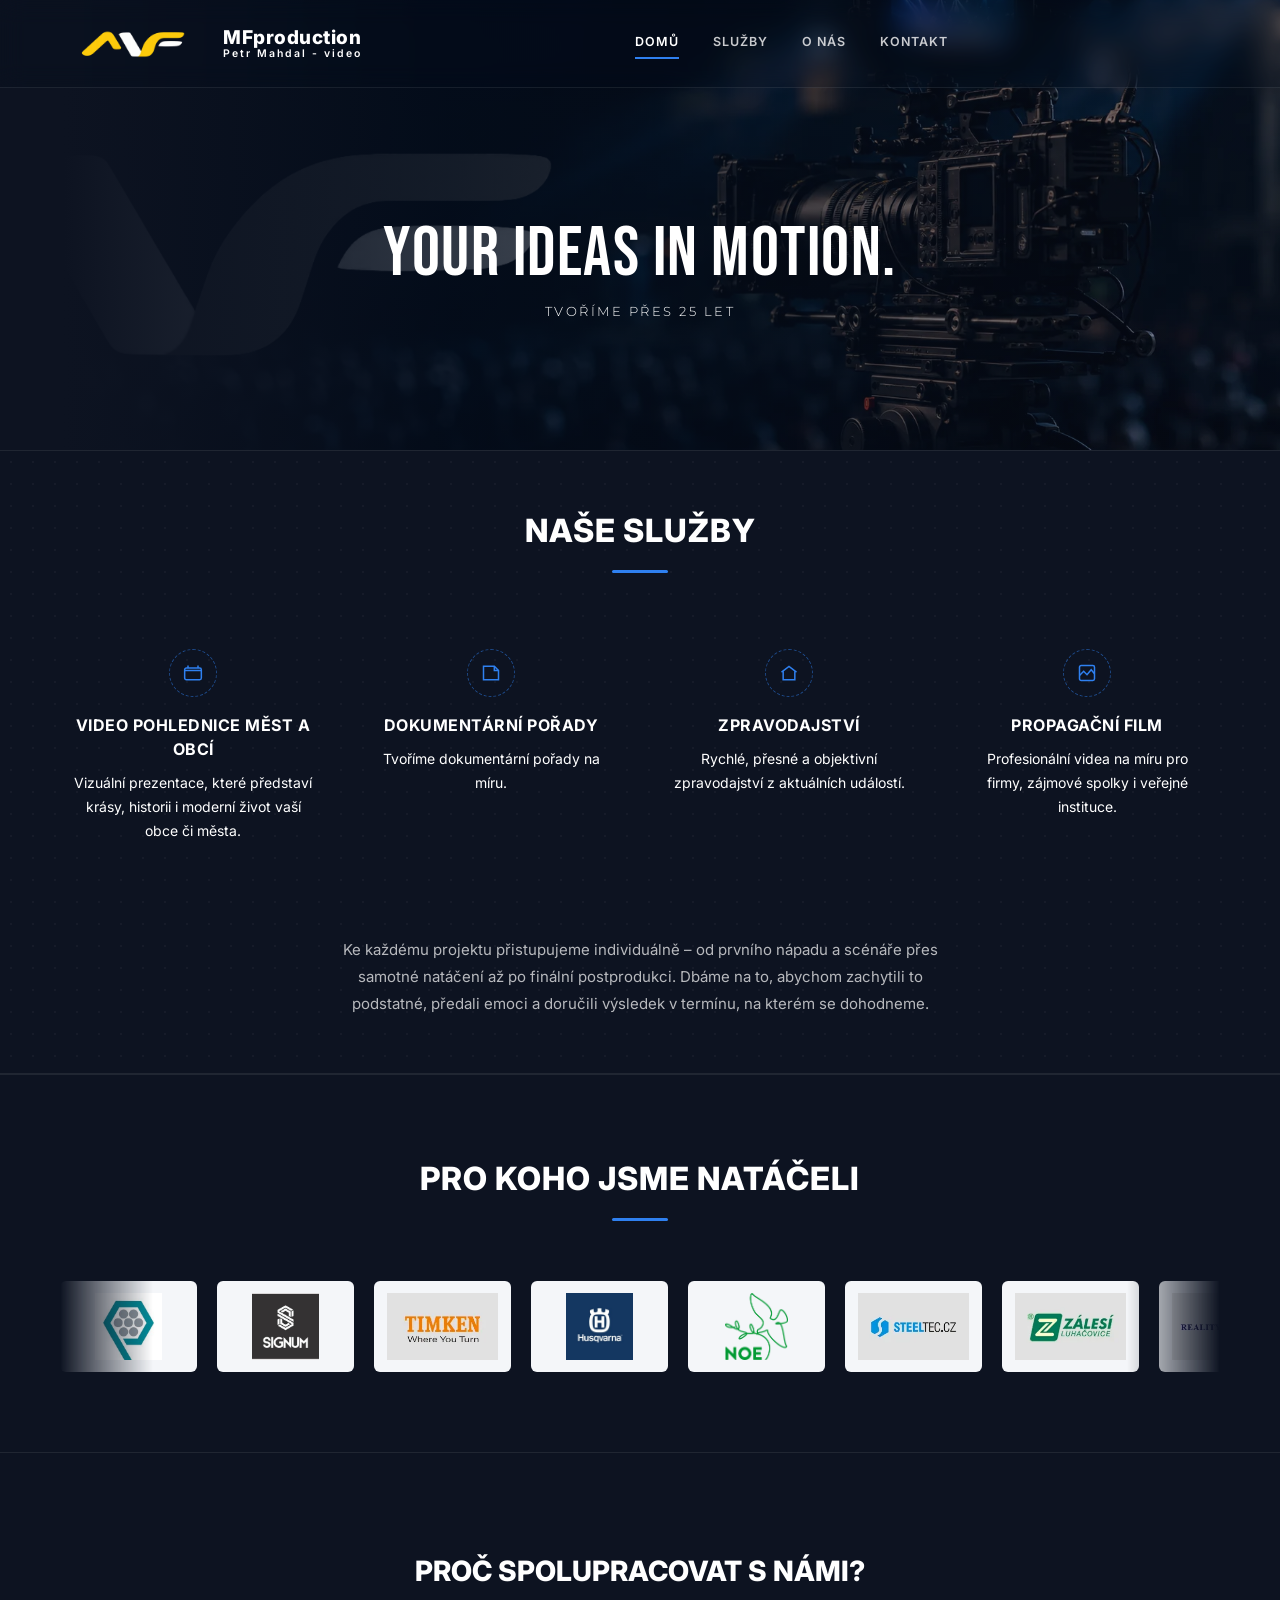
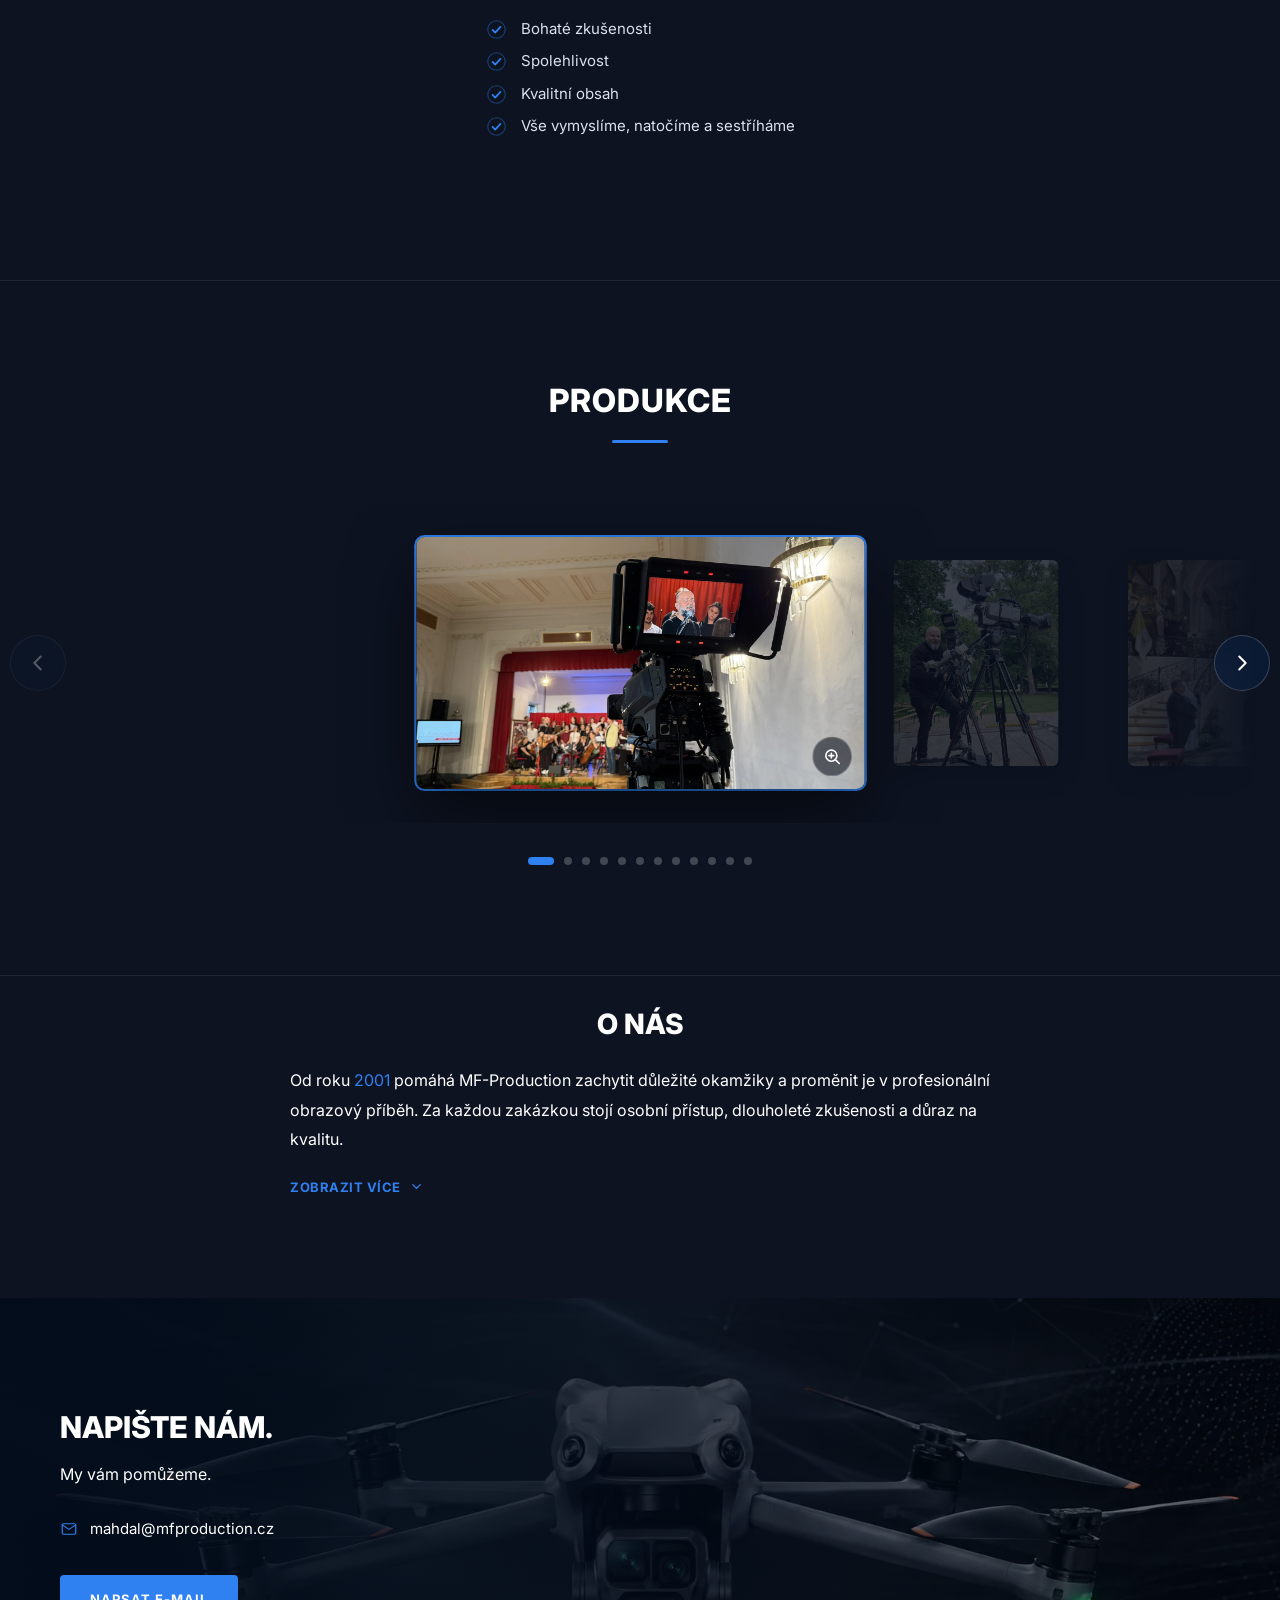
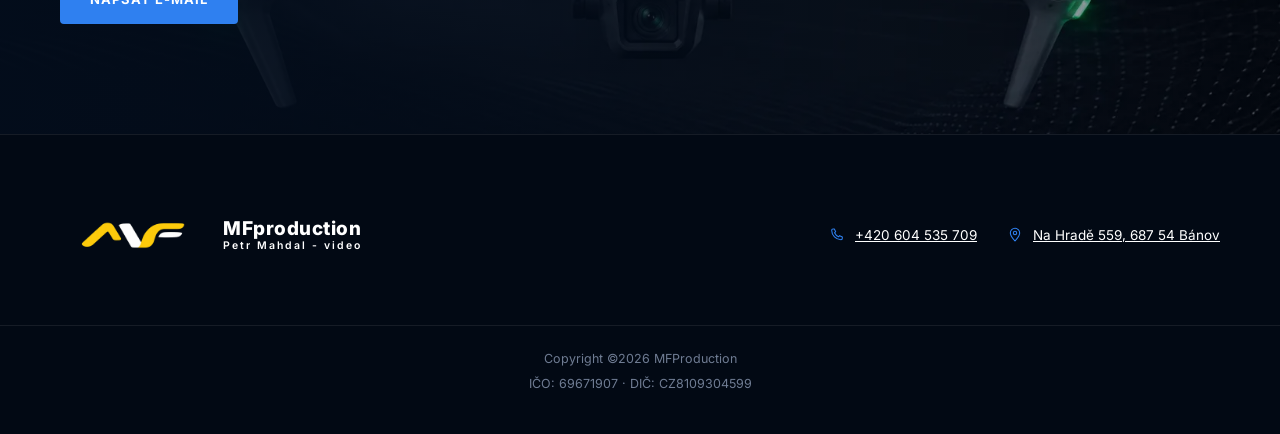
<file: index.html>
<!DOCTYPE html>
<html lang="cs">
<head>
<meta charset="UTF-8">
<meta name="viewport" content="width=device-width, initial-scale=1.0">
<meta name="description" content="MFproduction – profesionální videoprodukce, zpravodajství, dokumenty, a firemní videa.">
<title>MFproduction – videoprodukce, reportáže a firemní videa | Bánov</title>
<link rel="canonical" href="https://www.mfproduction.cz/">

<script type="application/ld+json">
{
  "@context": "https://schema.org",
  "@type": "LocalBusiness",
  "@id": "https://www.mfproduction.cz/#mfproduction",
  "name": "MFproduction",
  "alternateName": "MF-Production",
  "description": "Videoprodukce z Bánova – televizní reportáže, dokumentární pořady, firemní videa, reklamní spoty, video pohlednice měst a obcí a letecké záběry dronem.",
  "url": "https://www.mfproduction.cz/",
  "logo": "https://www.mfproduction.cz/MF.webp",
  "image": "https://www.mfproduction.cz/MF.webp",
  "telephone": "+420604535709",
  "email": "mahdal@mfproduction.cz",
  "foundingDate": "2001",
  "vatID": "CZ8109304599",
  "identifier": {
    "@type": "PropertyValue",
    "name": "IČO",
    "value": "69671907"
  },
  "founder": {
    "@type": "Person",
    "name": "Petr Mahdal"
  },
  "address": {
    "@type": "PostalAddress",
    "streetAddress": "Na Hradě 559",
    "addressLocality": "Bánov",
    "postalCode": "687 54",
    "addressCountry": "CZ"
  },
  "hasMap": "https://maps.app.goo.gl/MDf2WvAAn7vxd6jt6",
  "areaServed": {
    "@type": "Country",
    "name": "Česko"
  },
  "knowsLanguage": "cs",
  "hasOfferCatalog": {
    "@type": "OfferCatalog",
    "name": "Služby videoprodukce",
    "itemListElement": [
      {
        "@type": "Offer",
        "itemOffered": {
          "@type": "Service",
          "name": "Video pohlednice měst a obcí",
          "description": "Vizuální prezentace, které představí krásy, historii i moderní život vaší obce či města."
        }
      },
      {
        "@type": "Offer",
        "itemOffered": {
          "@type": "Service",
          "name": "Dokumentární pořady",
          "description": "Tvoříme dokumentární pořady na míru."
        }
      },
      {
        "@type": "Offer",
        "itemOffered": {
          "@type": "Service",
          "name": "Zpravodajství",
          "description": "Rychlé, přesné a objektivní zpravodajství z aktuálních událostí."
        }
      },
      {
        "@type": "Offer",
        "itemOffered": {
          "@type": "Service",
          "name": "Propagační film",
          "description": "Profesionální videa na míru pro firmy, zájmové spolky i veřejné instituce."
        }
      }
    ]
  }
}
</script>

<link rel="icon" href="favicon.ico" sizes="any">
<link rel="apple-touch-icon" href="apple-touch-icon.png">
<link rel="preconnect" href="https://fonts.googleapis.com">
<link rel="preconnect" href="https://fonts.gstatic.com" crossorigin>
<link rel="stylesheet" href="https://fonts.googleapis.com/css2?family=Bebas+Neue&family=Inter:ital,opsz,wght@0,14..32,100..900;1,14..32,100..900&family=Montserrat:wght@300&display=swap">

<link rel="stylesheet" href="css/base.css">
<link rel="stylesheet" href="css/buttons.css">
<link rel="stylesheet" href="css/header.css">
<link rel="stylesheet" href="css/hero.css">
<link rel="stylesheet" href="css/services.css">
<link rel="stylesheet" href="css/clients.css">
<link rel="stylesheet" href="css/why-us.css">
<link rel="stylesheet" href="css/gallery.css">
<link rel="stylesheet" href="css/cta.css">
<link rel="stylesheet" href="css/story.css">
<link rel="stylesheet" href="css/footer.css">

<noscript><link rel="stylesheet" href="css/noscript.css"></noscript>
</head>

<body>

  <!-- HLAVIČKA -->
  <header class="site-header">
    <div class="container header-inner">
      <a href="#" class="logo">
        <span class="logo-icon">
          <img src="firm/MF.webp" alt="" width="1536" height="1024">
        </span>
        <span class="logo-text">
          <span class="logo-title">MFproduction </span>
          <span class="logo-subtitle">Petr Mahdal - video</span>
        </span>
      </a>

      <nav class="main-nav" id="mainNav">
        <ul>
          <li><a href="#" class="active">Domů</a></li>
          <li><a href="#sluzby">Služby</a></li>
          <li><a href="#o-nas">O nás</a></li>
          <li><a href="#kontakt">Kontakt</a></li>
        </ul>
      </nav>

      <div class="header-actions">
        <button class="nav-toggle" id="navToggle" aria-label="Otevřít menu" aria-expanded="false">
          <span></span><span></span><span></span>
        </button>
      </div>
    </div>
  </header>


  <main>

    <!-- HERO -->
    <section class="hero">
      
      
      <div class="hero-bg">
        <img src="bg-imgs/camera (2).webp" alt="" width="1774" height="887" fetchpriority="high">
        <div class="hero-gradient"></div>
      </div>
      <div class="container">
        <div class="hero-content">
          <h1>Your ideas in motion.</h1>
          <p class="hero-subtitle">Tvoříme přes 25 let</p>
        </div>
      </div>
    </section>

    <!-- SLUŽBY -->
    <section class="services" id="sluzby">
  <div class="container">
    <div class="section-heading">
      <h2>Naše služby</h2>
    </div>
    <div class="services-dots">
      <span></span><span></span><span class="is-active"></span><span></span><span></span>
    </div>
    <div class="services-list">
      <div class="service-item">
        <div class="service-icon">
          <svg viewBox="0 0 24 24" fill="none" stroke="currentColor" stroke-width="1.8"><rect x="2" y="6" width="20" height="14" rx="2"/><path d="M2 9h20M6 3v3M18 3v3"/></svg>
        </div>
        <h3>Video pohlednice měst a obcí</h3>
        <p>Vizuální prezentace, které představí krásy, historii i moderní život vaší obce či města.</p>
        <span class="service-line"></span>
      </div>
      <div class="service-item">
        <div class="service-icon">
          <svg viewBox="0 0 24 24" fill="none" stroke="currentColor" stroke-width="1.8"><path d="M3 4h13l5 5v11H3z"/><path d="M16 4v5h5"/></svg>
        </div>
        <h3>Dokumentární pořady</h3>
        <p>Tvoříme dokumentární pořady na míru.</p>
        <span class="service-line"></span>
      </div>
      <div class="service-item">
        <div class="service-icon">
          <svg viewBox="0 0 24 24" fill="none" stroke="currentColor" stroke-width="1.8"><path d="M3 11l9-7 9 7"/><path d="M5 10v10h14V10"/></svg>
        </div>
        <h3>Zpravodajství</h3>
        <p>Rychlé, přesné a objektivní zpravodajství z aktuálních událostí.</p>
        <span class="service-line"></span>
      </div>
      <div class="service-item">
        <div class="service-icon">
          <svg viewBox="0 0 24 24" fill="none" stroke="currentColor" stroke-width="1.8"><rect x="3" y="3" width="18" height="18" rx="2"/><path d="M3 15l5-5 4 4 5-6 4 5"/></svg>
        </div>
        <h3>Propagační film</h3>
        <p>Profesionální videa na míru pro firmy, zájmové spolky i veřejné instituce.</p>
        <span class="service-line"></span>
      </div>
    </div>
    <p class="services-note">Ke každému projektu přistupujeme individuálně – od prvního nápadu a scénáře přes samotné natáčení až po finální postprodukci. Dbáme na to, abychom zachytili to podstatné, předali emoci a doručili výsledek v termínu, na kterém se dohodneme.</p>
  </div>
</section>

    <!-- PRO KOHO JSME TOČILI -->
    <section class="clients" id="klienti">
      <div class="container">
        <div class="section-heading">
          <h2>  pro koho jsme natáčeli</h2>
        </div>
        <div class="clients-scroll">
          <div class="clients-track">
           
            <div class="client-logo">
              <img src="loga/prestar-logo.jpeg" alt="Prestar Company" loading="lazy" decoding="async" width="200" height="200">
            </div>
            <div class="client-logo">
              <img src="loga/signum-logo.jpeg" alt="Signum" loading="lazy" decoding="async" width="200" height="200">
            </div>
            <div class="client-logo">
              <img src="loga/imgi_5_logo-2.webp" alt="Timken" loading="lazy" decoding="async" width="215" height="130">
            </div>
            <div class="client-logo">
              <img src="loga/husqvarna-logo.jpeg" alt="Husqvarna" loading="lazy" decoding="async" width="280" height="280">
            </div>
            <div class="client-logo">
              <img src="loga/Noe-logo-2016.webp" alt="TV Noe" loading="lazy" decoding="async" width="266" height="280">
            </div>
            <div class="client-logo">
              <img src="loga/imgi_6_logo-3.webp" alt="Steeltec.cz" loading="lazy" decoding="async" width="215" height="130">
            </div>
            <div class="client-logo">
              <img src="loga/imgi_7_logo-4.webp" alt="Zálesí Luhačovice" loading="lazy" decoding="async" width="215" height="130">
            </div>
            <div class="client-logo">
              <img src="loga/imgi_8_logo-5.webp" alt="Reality Hotels SK" loading="lazy" decoding="async" width="215" height="130">
            </div>
            <div class="client-logo">
              <img src="loga/imgi_9_logo-6.webp" alt="AC Steel" loading="lazy" decoding="async" width="215" height="130">
            </div>
            <div class="client-logo">
              <img src="loga/imgi_10_logo-7.webp" alt="Chropyňská strojírna" loading="lazy" decoding="async" width="215" height="130">
            </div>
            <div class="client-logo">
              <img src="loga/imgi_11_logo-8.webp" alt="FIMES" loading="lazy" decoding="async" width="215" height="130">
            </div>
            <div class="client-logo">
              <img src="loga/imgi_16_logo-15.webp" alt="RM Gastro" loading="lazy" decoding="async" width="215" height="130">
            </div>
            <div class="client-logo">
              <img src="loga/imgi_17_logo-17.webp" alt="KINX" loading="lazy" decoding="async" width="215" height="130">
            </div>
            <div class="client-logo">
              <img src="loga/imgi_18_logo-18.webp" alt="Joga" loading="lazy" decoding="async" width="215" height="130">
            </div>
            <div class="client-logo">
              <img src="loga/imgi_19_logo-19.webp" alt="Form" loading="lazy" decoding="async" width="215" height="130">
            </div>
            <div class="client-logo">
              <img src="loga/imgi_21_logo-21.webp" alt="Česká zbrojovka" loading="lazy" decoding="async" width="215" height="130">
            </div>
            <div class="client-logo">
              <img src="loga/imgi_14_logo-11.webp" alt="Zeveta Bojkovice" loading="lazy" decoding="async" width="215" height="130">
            </div>
          </div>
        </div>
      </div>
    </section>

    <!-- PROČ SPOLUPRACOVAT S NÁMI -->
    <section class="why-us">
      <div class="container why-us-grid">

        <div class="why-content">
          <h2>Proč spolupracovat s námi?</h2>
          <ul class="checklist">
            <li>
              <svg viewBox="0 0 24 24" fill="none" stroke="currentColor" stroke-linecap="round" stroke-linejoin="round"><circle cx="12" cy="12" r="10" stroke-width="1.3" opacity="0.4"/><path d="M7.5 12.5l3 3 6-6.5" stroke-width="2"/></svg>
              Bohaté zkušenosti
            </li>
            
            <li>
              <svg viewBox="0 0 24 24" fill="none" stroke="currentColor" stroke-linecap="round" stroke-linejoin="round"><circle cx="12" cy="12" r="10" stroke-width="1.3" opacity="0.4"/><path d="M7.5 12.5l3 3 6-6.5" stroke-width="2"/></svg>
              Spolehlivost 
            </li>
            <li>
              <svg viewBox="0 0 24 24" fill="none" stroke="currentColor" stroke-linecap="round" stroke-linejoin="round"><circle cx="12" cy="12" r="10" stroke-width="1.3" opacity="0.4"/><path d="M7.5 12.5l3 3 6-6.5" stroke-width="2"/></svg>
              Kvalitní obsah
            </li>
            <li>
              <svg viewBox="0 0 24 24" fill="none" stroke="currentColor" stroke-linecap="round" stroke-linejoin="round"><circle cx="12" cy="12" r="10" stroke-width="1.3" opacity="0.4"/><path d="M7.5 12.5l3 3 6-6.5" stroke-width="2"/></svg>
              Vše vymyslíme, natočíme a sestříháme
            </li>
          </ul>
        </div>

      </div>
    </section>

    <!-- GALERIE / PRODUKCE -->
    <section class="mfg" id="produkce">
      <div class="section-heading">
        <h2>Produkce</h2>
      </div>

      <div class="mfg-stage-wrap">
        <div class="mfg-stage" id="mfgStage">

          <figure class="mfg-card" style="--r: 1600/900">
            <img src="galerie/zaznam-koncertu.webp" alt="Záznam koncertu" width="1600" height="900" loading="lazy" decoding="async">
            <button type="button" class="mfg-card-btn" aria-label="Zvětšit: Záznam koncertu">
              <span class="mfg-zoom" aria-hidden="true"><svg viewBox="0 0 24 24" width="18" height="18" fill="none" stroke="currentColor" stroke-width="2" stroke-linecap="round" stroke-linejoin="round"><circle cx="11" cy="11" r="7"/><path d="M21 21l-4.3-4.3M11 8v6M8 11h6"/></svg></span>
            </button>
          </figure>

          <figure class="mfg-card" style="--r: 1280/1600">
            <img src="galerie/slavkov-zamecka-zahrada.webp" alt="Slavkov" width="1280" height="1600" loading="lazy" decoding="async">
            <button type="button" class="mfg-card-btn" aria-label="Zvětšit: Slavkov">
              <span class="mfg-zoom" aria-hidden="true"><svg viewBox="0 0 24 24" width="18" height="18" fill="none" stroke="currentColor" stroke-width="2" stroke-linecap="round" stroke-linejoin="round"><circle cx="11" cy="11" r="7"/><path d="M21 21l-4.3-4.3M11 8v6M8 11h6"/></svg></span>
            </button>
          </figure>

          <figure class="mfg-card" style="--r: 1600/900">
            <img src="galerie/prenos-bohosluzby.webp" alt="Přenos bohoslužby" width="1600" height="900" loading="lazy" decoding="async">
            <button type="button" class="mfg-card-btn" aria-label="Zvětšit: Přenos bohoslužby">
              <span class="mfg-zoom" aria-hidden="true"><svg viewBox="0 0 24 24" width="18" height="18" fill="none" stroke="currentColor" stroke-width="2" stroke-linecap="round" stroke-linejoin="round"><circle cx="11" cy="11" r="7"/><path d="M21 21l-4.3-4.3M11 8v6M8 11h6"/></svg></span>
            </button>
          </figure>

          <figure class="mfg-card" style="--r: 1600/1067">
            <img src="galerie/festival-duchovni-hudby.webp" alt="Festival duchovní hudby" width="1600" height="1067" loading="lazy" decoding="async">
            <button type="button" class="mfg-card-btn" aria-label="Zvětšit: Festival duchovní hudby">
              <span class="mfg-zoom" aria-hidden="true"><svg viewBox="0 0 24 24" width="18" height="18" fill="none" stroke="currentColor" stroke-width="2" stroke-linecap="round" stroke-linejoin="round"><circle cx="11" cy="11" r="7"/><path d="M21 21l-4.3-4.3M11 8v6M8 11h6"/></svg></span>
            </button>
          </figure>

          <figure class="mfg-card" style="--r: 1200/1600">
            <img src="galerie/za-kamerou.webp" alt="Za kamerou" width="1200" height="1600" loading="lazy" decoding="async">
            <button type="button" class="mfg-card-btn" aria-label="Zvětšit: Za kamerou">
              <span class="mfg-zoom" aria-hidden="true"><svg viewBox="0 0 24 24" width="18" height="18" fill="none" stroke="currentColor" stroke-width="2" stroke-linecap="round" stroke-linejoin="round"><circle cx="11" cy="11" r="7"/><path d="M21 21l-4.3-4.3M11 8v6M8 11h6"/></svg></span>
            </button>
          </figure>

          <figure class="mfg-card" style="--r: 1600/1153">
            <img src="galerie/literarni-pout.webp" alt="Literární pouť" width="1600" height="1153" loading="lazy" decoding="async">
            <button type="button" class="mfg-card-btn" aria-label="Zvětšit: Literární pouť">
              <span class="mfg-zoom" aria-hidden="true"><svg viewBox="0 0 24 24" width="18" height="18" fill="none" stroke="currentColor" stroke-width="2" stroke-linecap="round" stroke-linejoin="round"><circle cx="11" cy="11" r="7"/><path d="M21 21l-4.3-4.3M11 8v6M8 11h6"/></svg></span>
            </button>
          </figure>

          <figure class="mfg-card" style="--r: 1600/1069">
            <img src="galerie/reportazni-rozhovor.webp" alt="Reportážní rozhovor" width="1600" height="1069" loading="lazy" decoding="async">
            <button type="button" class="mfg-card-btn" aria-label="Zvětšit: Reportážní rozhovor">
              <span class="mfg-zoom" aria-hidden="true"><svg viewBox="0 0 24 24" width="18" height="18" fill="none" stroke="currentColor" stroke-width="2" stroke-linecap="round" stroke-linejoin="round"><circle cx="11" cy="11" r="7"/><path d="M21 21l-4.3-4.3M11 8v6M8 11h6"/></svg></span>
            </button>
          </figure>

          <figure class="mfg-card" style="--r: 1600/1067">
            <img src="galerie/letecka-technika.webp" alt="Letecká technika" width="1600" height="1067" loading="lazy" decoding="async">
            <button type="button" class="mfg-card-btn" aria-label="Zvětšit: Letecká technika">
              <span class="mfg-zoom" aria-hidden="true"><svg viewBox="0 0 24 24" width="18" height="18" fill="none" stroke="currentColor" stroke-width="2" stroke-linecap="round" stroke-linejoin="round"><circle cx="11" cy="11" r="7"/><path d="M21 21l-4.3-4.3M11 8v6M8 11h6"/></svg></span>
            </button>
          </figure>

          <figure class="mfg-card" style="--r: 1600/1066">
            <img src="galerie/hudba-na-schodech.webp" alt="Hudba na schodech" width="1600" height="1066" loading="lazy" decoding="async">
            <button type="button" class="mfg-card-btn" aria-label="Zvětšit: Hudba na schodech">
              <span class="mfg-zoom" aria-hidden="true"><svg viewBox="0 0 24 24" width="18" height="18" fill="none" stroke="currentColor" stroke-width="2" stroke-linecap="round" stroke-linejoin="round"><circle cx="11" cy="11" r="7"/><path d="M21 21l-4.3-4.3M11 8v6M8 11h6"/></svg></span>
            </button>
          </figure>

          <figure class="mfg-card" style="--r: 1600/1067">
            <img src="galerie/pietni-akt.webp" alt="Pietní akt" width="1600" height="1067" loading="lazy" decoding="async">
            <button type="button" class="mfg-card-btn" aria-label="Zvětšit: Pietní akt">
              <span class="mfg-zoom" aria-hidden="true"><svg viewBox="0 0 24 24" width="18" height="18" fill="none" stroke="currentColor" stroke-width="2" stroke-linecap="round" stroke-linejoin="round"><circle cx="11" cy="11" r="7"/><path d="M21 21l-4.3-4.3M11 8v6M8 11h6"/></svg></span>
            </button>
          </figure>

          <figure class="mfg-card" style="--r: 1600/1200">
            <img src="galerie/hudecek-luhacovice.webp" alt="Hudeček Luhačovice" width="1600" height="1200" loading="lazy" decoding="async">
            <button type="button" class="mfg-card-btn" aria-label="Zvětšit: Hudeček Luhačovice">
              <span class="mfg-zoom" aria-hidden="true"><svg viewBox="0 0 24 24" width="18" height="18" fill="none" stroke="currentColor" stroke-width="2" stroke-linecap="round" stroke-linejoin="round"><circle cx="11" cy="11" r="7"/><path d="M21 21l-4.3-4.3M11 8v6M8 11h6"/></svg></span>
            </button>
          </figure>

          <figure class="mfg-card" style="--r: 1600/1138">
            <img src="galerie/strani-arcibiskup.webp" alt="Strání" width="1600" height="1138" loading="lazy" decoding="async">
            <button type="button" class="mfg-card-btn" aria-label="Zvětšit: Strání">
              <span class="mfg-zoom" aria-hidden="true"><svg viewBox="0 0 24 24" width="18" height="18" fill="none" stroke="currentColor" stroke-width="2" stroke-linecap="round" stroke-linejoin="round"><circle cx="11" cy="11" r="7"/><path d="M21 21l-4.3-4.3M11 8v6M8 11h6"/></svg></span>
            </button>
          </figure>

        </div>
        <button type="button" class="mfg-arrow mfg-prev" id="mfgPrev" aria-label="Předchozí fotka">
          <svg viewBox="0 0 24 24" width="22" height="22" fill="none" stroke="currentColor" stroke-width="2.2" stroke-linecap="round" stroke-linejoin="round"><path d="M15 5l-7 7 7 7"/></svg>
        </button>
        <button type="button" class="mfg-arrow mfg-next" id="mfgNext" aria-label="Další fotka">
          <svg viewBox="0 0 24 24" width="22" height="22" fill="none" stroke="currentColor" stroke-width="2.2" stroke-linecap="round" stroke-linejoin="round"><path d="M9 5l7 7-7 7"/></svg>
        </button>
      </div>

      <div class="mfg-dots" id="mfgDots"></div>
    </section>

    <!-- O NÁS -->
    <section class="story" id="o-nas">
      <div class="container">
        <div class="story-text">
          <h2>O nás</h2>
          <p>Od roku <span class="orange-text"> 2001 </span> pomáhá MF-Production zachytit důležité okamžiky a proměnit je v profesionální obrazový příběh. Za každou zakázkou stojí osobní přístup, dlouholeté zkušenosti a důraz na kvalitu.</p>
          <div class="story-more" id="storyMore">
            <p>MF-Production je značka, pod kterou je od roku 2001 vytvářen profesionální videoobsah pro televize, firmy, instituce, ale i soukromé klienty.</p>
            <p>Specializujeme se na výrobu televizních reportáží, dokumentů, firemních videí, reklamních spotů, záznamů kulturních i společenských akcí a leteckých záběrů pomocí dronu. Každý projekt připravujeme na míru – od prvního nápadu přes natáčení až po finální postprodukci.</p>
            <p>Moderní technika je pro nás samozřejmostí, ale nejdůležitější je schopnost zachytit atmosféru, emoce a příběh. Naším cílem je vytvářet videa, která mají smysl, zaujmou diváky a obstojí i po letech.</p>
          </div>
          <button type="button" class="story-toggle" id="storyToggle" aria-expanded="false" aria-controls="storyMore">
            <span class="story-toggle-label">Zobrazit více</span>
            <svg viewBox="0 0 24 24" fill="none" stroke="currentColor" stroke-width="2.2" stroke-linecap="round" stroke-linejoin="round"><path d="M6 9l6 6 6-6"/></svg>
          </button>
        </div>
      </div>
    </section>

    <!-- MÁTE PROJEKT? -->
    <section class="cta" id="kontakt">
      <div class="cta-bg">
        <img src="bg-imgs/Dron.webp" alt="" loading="lazy" width="1672" height="941">
        <div class="cta-overlay"></div>
      </div>
      <div class="container">
        <div class="cta-content">
          <h2>Napište nám.</h2>
          <p>My vám pomůžeme.</p>
          <ul class="cta-contact-list">
            <li>
              <svg viewBox="0 0 24 24" fill="none" stroke="currentColor" stroke-width="1.6" stroke-linecap="round" stroke-linejoin="round"><rect x="3" y="5" width="18" height="14" rx="2"/><path d="M3 6.5l9 6 9-6"/></svg>
              <a href="mailto:mahdal@mfproduction.cz">mahdal@mfproduction.cz</a>
            </li>
              
          </ul>
          <a href="mailto:mahdal@mfproduction.cz" class="btn btn-primary">Napsat e-mail</a>
        </div>
      </div>
    </section>

  </main>

  <!-- PATIČKA -->
  <footer class="site-footer">
    <div class="container footer-inner">
      <a href="#" class="logo">
        <span class="logo-icon">
          <img src="firm/MF.webp" alt="" width="1536" height="1024">
        </span>
        <span class="logo-text">
          <span class="logo-title">MFproduction</span>
          <span class="logo-subtitle">Petr Mahdal - video</span>
        </span>
      </a>

      <ul class="footer-contact">
        <li>
          <svg viewBox="0 0 24 24" fill="none" stroke="currentColor" stroke-width="1.6" stroke-linecap="round" stroke-linejoin="round"><path d="M4 5c0-1 1-2 2-2h2l2 4-1.7 1.7a12.3 12.3 0 0 0 6 6L16 13l4 2v2c0 1-1 2-2 2C10.5 19 4 12.5 4 5z"/></svg>
          <a href="tel:+420604535709">+420 604 535 709</a>
        </li>
        <li>
          <svg viewBox="0 0 24 24" fill="none" stroke="currentColor" stroke-width="1.6" stroke-linecap="round" stroke-linejoin="round"><path d="M12 21s7-7.5 7-12a7 7 0 0 0-14 0c0 4.5 7 12 7 12z"/><circle cx="12" cy="9" r="2.5"/></svg>
          <a href="https://maps.app.goo.gl/MDf2WvAAn7vxd6jt6" target="_blank" rel="noopener">Na Hradě 559, 687 54 Bánov</a>
        </li>
      </ul>
    </div>

    <div class="container footer-bottom">
      <p>Copyright &copy;2026 MFProduction</p>
      <p>IČO: 69671907 &middot; DIČ: CZ8109304599</p>
    </div>
  </footer>

  <script src="script/main.js" defer></script>

  <!-- LIGHTBOX GALERIE -->
  <div class="mfg-lb" id="mfgLb" role="dialog" aria-modal="true" aria-label="Zvětšená fotka" aria-hidden="true">
    <button type="button" class="mfg-lb-close" id="mfgLbClose" aria-label="Zavřít">
      <svg viewBox="0 0 24 24" width="22" height="22" fill="none" stroke="currentColor" stroke-width="2.2" stroke-linecap="round"><path d="M6 6l12 12M18 6L6 18"/></svg>
    </button>
    <div class="mfg-lb-fig" id="mfgLbFig"></div>
    <button type="button" class="mfg-lb-arrow mfg-lb-prev" id="mfgLbPrev" aria-label="Předchozí fotka">
      <svg viewBox="0 0 24 24" width="24" height="24" fill="none" stroke="currentColor" stroke-width="2.2" stroke-linecap="round" stroke-linejoin="round"><path d="M15 5l-7 7 7 7"/></svg>
    </button>
    <button type="button" class="mfg-lb-arrow mfg-lb-next" id="mfgLbNext" aria-label="Další fotka">
      <svg viewBox="0 0 24 24" width="24" height="24" fill="none" stroke="currentColor" stroke-width="2.2" stroke-linecap="round" stroke-linejoin="round"><path d="M9 5l7 7-7 7"/></svg>
    </button>
  </div>

  <script src="script/galerie-produkce.js" defer></script>

</body>
</html>
</file>
<file: css/base.css>
/*ZÁKLAD*/
   
* {
  margin: 0;
  padding: 0;
  box-sizing: border-box;
}
/*#030d1c; */
:root {
  --bg-primary: #0d1321;
  --bg-secondary: #0d1321;
  --bg-darker: #020914;
  --bg-card: #0c1f3d;
  --blue: #2f80f0;
  --blue-light: #2f80f0;
  --white: #ffffff;
  --text-gray: #ffffff;
  --text-gray-dim: #6f7c93;
  --border-subtle: rgba(255, 255, 255, 0.08);
  --header-height: 88px;
}

html {
  scroll-behavior: smooth;
}

body {
  font-family: 'Inter', sans-serif;
  background: var(--bg-primary);
  color: var(--white);
  line-height: 1.5;
  overflow-x: hidden;
  -webkit-font-smoothing: antialiased;
}

h1, h2, h3, h4, h5, h6 {
  font-family: 'Inter', sans-serif;
  
}

img {
  display: block;
  max-width: 100%;
  height: auto;
}

a {
  color: inherit;
}

ul {
  list-style: none;
}

.container {
  max-width: 1280px;
  margin: 0 auto;
  padding: 0 60px;
}



a:focus-visible,
button:focus-visible {
  outline: 2px solid var(--blue-light);
  outline-offset: 3px;
}

@media (max-width: 700px) {
  .container {
    padding: 0 22px;
  }

  .footer-inner {
    flex-direction: column;
    text-align: center;
  }

  .footer-contact {
    flex-direction: column;
    align-items: center;
    gap: 14px;
  }

  .hero-content {
    max-width: 100%;
  }
}

main section[id] {
  scroll-margin-top: var(--header-height);
}

@media (prefers-reduced-motion: reduce) {
  * {
    animation: none !important;
    transition: none !important;
    scroll-behavior: auto !important;
  }
}

/*NADPIS SEKCE*/
.section-heading {
  text-align: center;
  margin-bottom: 60px;
}

.section-heading h2 {
  display: inline-block;
  font-size: clamp(24px, 3vw, 32px);
  font-weight: 800;
  text-transform: uppercase;
  letter-spacing: 1px;
  color: var(--white);
  position: relative;
  padding-bottom: 18px;
}

.section-heading h2::after {
  content: '';
  position: absolute;
  bottom: 0;
  left: 50%;
  transform: translateX(-50%);
  width: 56px;
  height: 3px;
  border-radius: 2px;
  background: var(--blue);
}
</file>
<file: css/buttons.css>
/*TLAČÍTKA */
.btn {
  display: inline-flex;
  align-items: center;
  gap: 10px;
  padding: 15px 30px;
  font-size: 13px;
  font-weight: 700;
  letter-spacing: 1px;
  text-transform: uppercase;
  text-decoration: none;
  border-radius: 4px;
  border: none;
  cursor: pointer;
  transition: all 0.25s ease;
  white-space: nowrap;
}

.btn svg {
  width: 14px;
  height: 14px;
  flex-shrink: 0;
}

.btn-primary {
  background: var(--blue);
  color: var(--white);
}

.btn-primary:hover {
  background: var(--blue-light);
  transform: translateY(-2px);
  box-shadow: 0 10px 25px rgba(11, 94, 215, 0.35);
}
</file>
<file: css/header.css>
/*HLAVIČKA*/
.site-header {
  position: fixed;
  top: 0;
  left: 0;
  right: 0;
  z-index: 1000;
  height: var(--header-height);
  display: flex;
  align-items: center;
  background: rgba(3, 13, 28, 0.2);
  backdrop-filter: blur(12px);
  -webkit-backdrop-filter: blur(12px);
  border-bottom: 1px solid var(--border-subtle);
}


.header-inner {
  width: 100%;
  display: grid;
  grid-template-columns: auto 1fr auto;
  align-items: center;
  gap: 30px;
}

.logo {
  display: flex;
  align-items: center;
  gap: 13px;
  text-decoration: none;
  
}

.logo-icon {
  width: 150px;
  height: 120px;
  border-radius: 10px;
  display: flex;
  align-items: center;
  justify-content: center;
  flex-shrink: 0;
  
}

.logo-text {
  display: flex;
  flex-direction: column;
  line-height: 1.15;
  
}

.logo-title {
  font-size: 19px;
  font-weight: 800;
  color: var(--white);
  letter-spacing: 0.5px;
}

.logo-subtitle {
  font-size: 10.5px;
  font-weight: 600;
  color: var(--text-gray);
  letter-spacing: 2px;
}

.main-nav {
  display: flex;
  justify-content: center;
}

.main-nav ul {
  display: flex;
  gap: 34px;
}

.main-nav a {
  position: relative;
  display: inline-block;
  color: rgba(255, 255, 255, 0.78);
  text-decoration: none;
  font-size: 12.5px;
  font-weight: 600;
  letter-spacing: 1px;
  text-transform: uppercase;
  padding-bottom: 8px;
  transition: color 0.25s ease;
}

.main-nav a:hover {
  color: var(--white);
}

.main-nav a.active {
  color: var(--white);
}

.main-nav a.active::after {
  content: '';
  position: absolute;
  bottom: 0;
  left: 0;
  width: 100%;
  height: 2px;
  background: var(--blue);
}

.header-actions {
  display: flex;
  align-items: center;
  gap: 18px;
}

.nav-toggle {
  display: none;
  flex-direction: column;
  justify-content: center;
  gap: 5px;
  width: 32px;
  height: 32px;
  background: none;
  border: none;
  cursor: pointer;
  padding: 0;
}

.nav-toggle span {
  width: 100%;
  height: 2px;
  background: var(--white);
  transition: all 0.3s ease;
}

.nav-toggle.is-active span:nth-child(1) {
  transform: translateY(7px) rotate(45deg);
}

.nav-toggle.is-active span:nth-child(2) {
  opacity: 0;
}

.nav-toggle.is-active span:nth-child(3) {
  transform: translateY(-7px) rotate(-45deg);
}

@media (max-width: 968px) {

  .nav-toggle {
    display: flex;
    flex-direction: column;
    justify-content: center;
    align-items: center;
    gap: 5px;
    width: 44px;
    height: 44px;
    padding: 0;
    background: transparent;
    border: 1px solid var(--border-subtle);
    border-radius: 12px;
    cursor: pointer;
    position: relative;
    z-index: 1002;
    transition: background 0.25s ease, border-color 0.25s ease;
  }

  .nav-toggle:hover {
    background: rgba(255, 255, 255, 0.06);
    border-color: var(--accent, #fff);
  }

  .nav-toggle span {
    display: block;
    width: 20px;
    height: 2px;
    background: currentColor;
    border-radius: 2px;
    transition: transform 0.35s cubic-bezier(.4, 0, .2, 1),
                opacity 0.2s ease,
                width 0.3s ease;
  }

  .nav-toggle[aria-expanded="true"] span:nth-child(1) {
    transform: translateY(7px) rotate(45deg);
  }
  .nav-toggle[aria-expanded="true"] span:nth-child(2) {
    opacity: 0;
    width: 0;
  }
  .nav-toggle[aria-expanded="true"] span:nth-child(3) {
    transform: translateY(-7px) rotate(-45deg);
  }

  .main-nav {
    position: fixed;
    top: calc(var(--header-height) + 10px);
    right: 16px;
    left: auto;
    width: 240px;
    padding: 14px 8px;
    background: var(--bg-primary);
    border: 1px solid var(--border-subtle);
    border-radius: 16px;
    box-shadow: 0 18px 40px rgba(0, 0, 0, 0.35);
    z-index: 1001;
    opacity: 0;
    visibility: hidden;
    pointer-events: none;
    transform: translateY(-10px) scale(0.92);
    transform-origin: top right;
    transition: opacity 0.25s ease,
                transform 0.3s cubic-bezier(.34, 1.4, .64, 1),
                visibility 0s linear 0.3s;
  }

  .main-nav.is-open {
    opacity: 1;
    visibility: visible;
    pointer-events: auto;
    transform: translateY(0) scale(1);
    transition-delay: 0s;
  }

  .main-nav ul {
    display: flex;
    flex-direction: column;
    align-items: stretch;
    gap: 2px;
    margin: 0;
    padding: 0;
    list-style: none;
  }

  .main-nav a {
    display: block;
    padding: 12px 16px;
    border-radius: 10px;
    text-decoration: none;
    color: inherit;
    transition: background 0.2s ease, padding-left 0.2s ease;
  }

  .main-nav a:hover,
  .main-nav a.active {
    background: rgba(255, 255, 255, 0.08);
    padding-left: 22px;
  }

  .main-nav li {
    opacity: 0;
    transform: translateX(12px);
    transition: opacity 0.3s ease, transform 0.3s ease;
  }
  .main-nav.is-open li {
    opacity: 1;
    transform: translateX(0);
  }
  .main-nav.is-open li:nth-child(1) { transition-delay: 0.05s; }
  .main-nav.is-open li:nth-child(2) { transition-delay: 0.10s; }
  .main-nav.is-open li:nth-child(3) { transition-delay: 0.15s; }
  .main-nav.is-open li:nth-child(4) { transition-delay: 0.20s; }

}
</file>
<file: css/hero.css>
/*HERO*/
.hero {
  position: relative;
  min-height: 50vh;
  display: flex;
  align-items: center;
  padding-top: var(--header-height);
  overflow: hidden;
}

.hero-bg {
  position: absolute;
  inset: 0;
  z-index: 0;
}

.hero-bg img {
  width: 100%;
  height: 100%;
  object-fit: cover;
  object-position: right center;
  opacity: 0.6;
}


.logo-hero img {
  height: 100%;
  width: auto;
}
.hero-gradient {
  position: absolute;
  inset: 0;
  background: linear-gradient(90deg, var(--bg-primary) 0%, var(--bg-primary) 5%, rgba(3, 13, 28, 0.72) 35%, rgba(3, 13, 28, 0.15) 90%);
}

.hero-content {
  position: relative;
  z-index: 1;
  width: fit-content;
  margin: 0 auto;
  transition: opacity 0.1s linear;
}

.hero h1 {
  font-family: 'Bebas Neue', sans-serif;
  font-size: clamp(2.2rem, 5.6vw, 4.4rem);
  font-weight: 400;
  line-height: 1.06;
  text-transform: uppercase;
  letter-spacing: 1.5px;
  color: var(--white);
}

.hero-subtitle {
  margin-top: 10px;
  font-family: 'Montserrat', sans-serif;
  font-size: 13px;
  font-weight: 300;
  letter-spacing: 2.5px;
  text-transform: uppercase;
  text-align: center;
  color: var(--white);
}

@media (max-width: 700px) {
  .hero-content {
    max-width: 100%;
  }
}
</file>
<file: css/services.css>
/*SLUŽBY*/
.services {
  position: relative;
  overflow: hidden;
  padding: 56px 0;
  background: var(--bg-secondary);
  border-top: 1px solid var(--border-subtle);
  border-bottom: 1px solid var(--border-subtle);
}

.services::before {
  content: '';
  position: absolute;
  inset: 0;
  background-image: radial-gradient(rgba(255, 255, 255, .035) 1px, transparent 1px);
  background-size: 22px 22px;
  pointer-events: none;
}

.services .container { position: relative; }



.services-list {
  display: grid;
  grid-template-columns: repeat(4, 1fr);
  column-gap: 32px;
  row-gap: 28px;
  text-align: center;
}

.service-item {
  position: relative;
  padding: 16px 14px;
  transition: transform .3s ease;
}

.service-item:hover { transform: translateY(-6px); }

.service-icon {
  width: 48px;
  height: 48px;
  border-radius: 50%;
  border: 1.5px dashed rgba(47, 128, 240, .5);
  display: flex;
  align-items: center;
  justify-content: center;
  margin: 0 auto 16px;
  color: var(--blue);
  transition: transform .5s ease, border-color .3s ease;
}

.service-item:hover .service-icon {
  transform: rotate(90deg);
  border-color: var(--blue);
}

.service-icon svg { width: 20px; height: 20px; }

.service-item h3 {
  font-size: 16px;
  font-weight: 700;
  text-transform: uppercase;
  letter-spacing: .5px;
  color: var(--white);
  margin-bottom: 10px;
}

.service-item p {
  font-size: 14px;
  line-height: 1.7;
  color: var(--text-gray);
}

.service-line {
  display: block;
  width: 0;
  height: 2px;
  background: var(--blue);
  margin: 16px auto 0;
  transition: width .35s ease;
}

.service-item:hover .service-line { width: 100%; }

.services-note {
  position: relative;
  max-width: 640px;
  margin: 60px auto 0;
  text-align: center;
  font-size: 15px;
  line-height: 1.8;
  color: var(--text-gray);
  opacity: 70%;
}

@media (max-width: 968px) {
  .services-list {
    grid-template-columns: repeat(2, 1fr);
  }
}

@media (max-width: 700px) {
  .services-list {
    grid-template-columns: 1fr;
    row-gap: 32px;
  }
}
</file>
<file: css/clients.css>
/*PRO KOHO JSME TOČILI loga */
.clients {
  --logo-count: 17;
  --logo-w: 137px;
  --logo-gap: 20px;
  --scroll-duration: 120s;
  padding: 80px 0;
  background: var(--bg-secondary);
  border-top: 1px solid var(--border-subtle);
  border-bottom: 1px solid var(--border-subtle);
}

.clients-scroll {
  overflow: hidden;
  -webkit-mask-image: linear-gradient(90deg, transparent, #000 8%, #000 92%, transparent);
  mask-image: linear-gradient(90deg, transparent, #000 8%, #000 92%, transparent);
}

.clients-track {
  display: flex;
  align-items: center;
  gap: var(--logo-gap);
  width: max-content;
  animation: clients-scroll var(--scroll-duration) linear infinite;
}

.clients.is-paused .clients-track {
  animation-play-state: paused;
}

@keyframes clients-scroll {
  from {
    transform: translateX(0);
  }
  to {
    transform: translateX(calc(-1 * var(--logo-count) * (var(--logo-w) + var(--logo-gap))));
  }
}

.client-logo {
  flex: 0 0 auto;
  width: var(--logo-w);
  height: 91px;
  border-radius: 6px;
  background: #f4f6f9;
  display: flex;
  align-items: center;
  justify-content: center;
  padding: 12px;
}

.client-logo img {
  width: 100%;
  height: 100%;
  object-fit: contain;
}
</file>
<file: css/why-us.css>
/*PROČ SPOLUPRACOVAT S NÁMI*/
.why-us {
  padding: 100px 0;
}

.why-us-grid {
  display: flex;
  justify-content: center;
}

.why-content {
  display: flex;
  flex-direction: column;
  align-items: center;
  justify-content: center;
  text-align: center;
}

.why-content h2 {
  font-size: clamp(22px, 2.4vw, 28px);
  font-weight: 800;
  text-transform: uppercase;
  line-height: 1.3;
  color: var(--white);
  margin-bottom: 28px;
}

.checklist {
  margin-bottom: 32px;
}

.checklist li {
  display: flex;
  align-items: center;
  gap: 14px;
  color: #dbe0ea;
  font-size: 15px;
  margin-bottom: 10px;
}

.checklist svg {
  flex-shrink: 0;
  width: 21px;
  height: 21px;
  color: var(--blue-light);
}
</file>
<file: css/gallery.css>
/*GALERIE PRODUKCE*/
.mfg {
  --mfg-card-h: 240px;
  --mfg-gap: 26px;
  position: relative;
  overflow: hidden;
  padding: 96px 0 110px;
  background: var(--bg-secondary);
  border-top: 1px solid var(--border-subtle);
  border-bottom: 1px solid var(--border-subtle);
}

.mfg-stage-wrap {
  position: relative;
  max-width: 1440px;
  margin: 0 auto;
  padding: 0 24px;
}

/* Karusel je nativní vodorovný scroller se scroll-snapem – žádné
   dopočítávání pozic v JS a na dotyku funguje swipe prstem. */
.mfg-stage {
  display: flex;
  align-items: center;
  gap: var(--mfg-gap);
  padding: 40px 0;
  overflow-x: auto;
  overflow-y: hidden;
  scroll-snap-type: x mandatory;
  scrollbar-width: none;
  -webkit-overflow-scrolling: touch;
  -webkit-mask-image: linear-gradient(90deg, transparent, #000 11%, #000 89%, transparent);
  mask-image: linear-gradient(90deg, transparent, #000 11%, #000 89%, transparent);
}

.mfg-stage::-webkit-scrollbar {
  display: none;
}

/* Rozpěrky, aby se i první a poslední karta daly nascrollovat doprostřed. */
.mfg-stage::before,
.mfg-stage::after {
  content: '';
  flex: 0 0 50%;
}

.mfg-card {
  flex: 0 0 auto;
  position: relative;
  z-index: 1;
  height: var(--mfg-card-h);
  aspect-ratio: var(--r);
  margin: 0;
  border-radius: 8px;
  overflow: hidden;
  background: var(--bg-card);
  scroll-snap-align: center;
  opacity: 0.36;
  transform: scale(0.86);
  filter: brightness(0.6) saturate(0.9);
  box-shadow: 0 12px 30px rgba(0, 0, 0, 0.4);
  transition: transform 0.45s cubic-bezier(0.22, 0.61, 0.36, 1), opacity 0.45s ease,
              filter 0.45s ease, box-shadow 0.45s ease;
}

.mfg-card.is-active {
  z-index: 5;
  opacity: 1;
  transform: scale(1.05);
  filter: none;
  box-shadow: 0 26px 64px rgba(0, 0, 0, 0.55), 0 0 0 2px var(--blue);
}

.mfg-card img {
  width: 100%;
  height: 100%;
  object-fit: cover;
  pointer-events: none;
}

/* Průhledné tlačítko přes celou kartu – klik posune nebo zvětší. */
.mfg-card-btn {
  position: absolute;
  inset: 0;
  padding: 0;
  border: none;
  background: none;
  cursor: pointer;
}

.mfg-card.is-active .mfg-card-btn {
  cursor: zoom-in;
}

.mfg-zoom {
  position: absolute;
  right: 12px;
  bottom: 12px;
  width: 38px;
  height: 38px;
  border-radius: 50%;
  background: rgba(3, 9, 20, 0.55);
  border: 1px solid rgba(255, 255, 255, 0.25);
  color: var(--white);
  display: flex;
  align-items: center;
  justify-content: center;
  opacity: 0;
  pointer-events: none;
  transition: opacity 0.4s ease;
}

.mfg-card.is-active .mfg-zoom {
  opacity: 1;
}

.mfg-arrow {
  position: absolute;
  top: 50%;
  transform: translateY(-50%);
  z-index: 20;
  width: 56px;
  height: 56px;
  border-radius: 50%;
  border: 1px solid rgba(255, 255, 255, 0.18);
  background: rgba(12, 31, 61, 0.7);
  backdrop-filter: blur(6px);
  -webkit-backdrop-filter: blur(6px);
  color: var(--white);
  display: flex;
  align-items: center;
  justify-content: center;
  cursor: pointer;
  transition: background 0.25s ease, border-color 0.25s ease, opacity 0.25s ease;
}

.mfg-arrow:hover {
  background: var(--blue);
  border-color: var(--blue);
}

.mfg-arrow[disabled] {
  opacity: 0.3;
  pointer-events: none;
}

.mfg-prev { left: 10px; }
.mfg-next { right: 10px; }

.mfg-dots {
  display: flex;
  justify-content: center;
  flex-wrap: wrap;
  gap: 10px;
  margin-top: 34px;
}

.mfg-dots button {
  width: 8px;
  height: 8px;
  padding: 0;
  border: none;
  border-radius: 5px;
  background: rgba(255, 255, 255, 0.22);
  cursor: pointer;
  transition: width 0.35s ease, background 0.35s ease;
}

.mfg-dots button.is-active {
  width: 26px;
  background: var(--blue);
}

/* Lightbox */
.mfg-lb {
  position: fixed;
  inset: 0;
  z-index: 2000;
  display: none;
  flex-direction: column;
  align-items: center;
  justify-content: center;
  padding: 64px 24px;
  background: rgba(3, 9, 20, 0.92);
  backdrop-filter: blur(10px);
  -webkit-backdrop-filter: blur(10px);
  animation: mfg-lb-in 0.3s ease;
}

.mfg-lb.is-open {
  display: flex;
}

@keyframes mfg-lb-in {
  from { opacity: 0; }
  to   { opacity: 1; }
}

.mfg-lb-fig {
  display: flex;
  flex-direction: column;
  align-items: center;
  max-width: min(1100px, 92vw);
  animation: mfg-lb-fig-in 0.35s cubic-bezier(0.22, 0.61, 0.36, 1);
}

@keyframes mfg-lb-fig-in {
  from { opacity: 0; transform: scale(0.94); }
  to   { opacity: 1; transform: scale(1); }
}

.mfg-lb-fig img {
  max-width: 100%;
  max-height: 66vh;
  width: auto;
  border-radius: 8px;
  object-fit: contain;
  box-shadow: 0 30px 80px rgba(0, 0, 0, 0.6);
}

/* V lightboxu zůstává jen počítadlo (03 / 12), žádné nadpisy ani popisy. */
.mfg-lb-cap {
  margin-top: 18px;
  text-align: center;
}

.mfg-lb-cap .count {
  font-size: 12px;
  letter-spacing: 2px;
  text-transform: uppercase;
  color: var(--text-gray-dim);
}

.mfg-lb-close,
.mfg-lb-arrow {
  position: absolute;
  width: 48px;
  height: 48px;
  border-radius: 50%;
  border: 1px solid rgba(255, 255, 255, 0.2);
  background: rgba(255, 255, 255, 0.06);
  color: var(--white);
  display: flex;
  align-items: center;
  justify-content: center;
  cursor: pointer;
  transition: background 0.25s ease, border-color 0.25s ease;
}

.mfg-lb-close:hover,
.mfg-lb-arrow:hover {
  background: var(--blue);
  border-color: var(--blue);
}

.mfg-lb-close {
  top: 26px;
  right: 30px;
}

.mfg-lb-arrow {
  top: 50%;
  width: 54px;
  height: 54px;
  transform: translateY(-50%);
}

.mfg-lb-prev { left: 24px; }
.mfg-lb-next { right: 24px; }

@media (max-width: 968px) {
  .mfg {
    --mfg-card-h: 260px;
    --mfg-gap: 16px;
    padding: 72px 0 84px;
  }

  .mfg-arrow {
    width: 46px;
    height: 46px;
  }
}

@media (max-width: 700px) {
  .mfg {
    --mfg-card-h: 200px;
  }

  .mfg-lb {
    padding: 84px 16px;
  }

  .mfg-lb-close {
    top: 16px;
    right: 16px;
  }

  .mfg-lb-arrow {
    width: 44px;
    height: 44px;
  }

  .mfg-lb-prev { left: 10px; }
  .mfg-lb-next { right: 10px; }
}
</file>
<file: css/cta.css>
/*Napište nám?*/
.cta {
  position: relative;
  padding: 110px 0;
  overflow: hidden;
}

.cta-bg {
  position: absolute;
  inset: 0;
  z-index: 0;
}

.cta-bg img {
  width: 100%;
  height: 100%;
  object-fit: cover;
}

.cta-overlay {
  position: absolute;
  inset: 0;
  background: linear-gradient(90deg, rgba(3, 13, 28, 0.95) 0%, rgba(3, 13, 28, 0.78) 42%, rgba(3, 13, 28, 0.3) 100%);
}

.cta-content {
  position: relative;
  z-index: 1;
  max-width: 560px;
}

.cta-content h2 {
  font-size: clamp(24px, 3vw, 30px);
  font-weight: 800;
  text-transform: uppercase;
  line-height: 1.3;
  color: var(--white);
  margin-bottom: 14px;
}

.cta-content p {
  color: var(--text-gray);
  font-size: 16px;
  line-height: 1.7;
  margin-bottom: 30px;
}

.cta-contact-list {
  display: flex;
  flex-direction: column;
  gap: 12px;
  margin-bottom: 34px;
}

.cta-contact-list li {
  display: flex;
  align-items: center;
  gap: 12px;
  color: var(--white);
  font-size: 15px;
}

.cta-contact-list a {
  color: var(--white);
  text-decoration: none;
}

.cta-contact-list a:hover {
  color: var(--blue-light);
}

.cta-contact-list svg {
  width: 18px;
  height: 18px;
  color: var(--blue-light);
  flex-shrink: 0;
}
</file>
<file: css/story.css>
/*PŘÍBĚH FIRMY (text + obrázek střídavě)*/
.story {
  padding-bottom: 100px;
  padding-top: 30px;
}

.story-text {
  max-width: 70ch;
  margin: 0 auto;
}
.orange-text{
   max-width: 70ch;
   margin: 0 auto;
   color: var(--blue-light);
  }


.story-text h2 {
  font-size: clamp(22px, 2.4vw, 28px);
  font-weight: 800;
  text-transform: uppercase;
  line-height: 1.3;
  color: var(--white);
  text-align: center;
  margin-bottom: 24px;
}

.story-text p {
  color: var(--text-gray);
  font-size: 16px;
  line-height: 1.85;
  margin-bottom: 18px;
}

.story-more {
  display: none;
}

.story-more.is-expanded {
  display: block;
}

.story-toggle {
  display: inline-flex;
  align-items: center;
  gap: 8px;
  background: none;
  border: none;
  padding: 12px 16px;
  margin: -6px -16px -12px;
  color: var(--blue-light);
  font-family: inherit;
  font-size: 13px;
  font-weight: 700;
  letter-spacing: 0.5px;
  text-transform: uppercase;
  cursor: pointer;
}

.story-toggle svg {
  width: 15px;
  height: 15px;
  transition: transform 0.25s ease;
}

.story-toggle[aria-expanded="true"] svg {
  transform: rotate(180deg);
}
</file>
<file: css/footer.css>
/*PATIČKA*/
.site-footer {
  padding: 40px 0;
  background: var(--bg-darker);
  border-top: 1px solid var(--border-subtle);
}

.footer-inner {
  display: flex;
  align-items: center;
  justify-content: space-between;
  flex-wrap: wrap;
  gap: 30px;
}

.footer-contact {
  display: flex;
  flex-wrap: wrap;
  gap: 30px;
}

.footer-contact li {
  display: flex;
  align-items: center;
  gap: 10px;
  color: var(--text-gray);
  font-size: 13.5px;
}

.footer-contact svg {
  width: 16px;
  height: 16px;
  color: var(--blue-light);
  flex-shrink: 0;
}

.footer-contact a {
  display: inline-block;
  padding: 10px 6px;
  margin: -10px -6px;
}

.footer-bottom {
  margin-top: 30px;
  padding-top: 24px;
  border-top: 1px solid var(--border-subtle);
  text-align: center;
}

.footer-bottom p {
  color: var(--text-gray-dim);
  font-size: 12.5px;
}

.footer-bottom p + p {
  margin-top: 6px;
}

@media (max-width: 700px) {
  .footer-inner {
    flex-direction: column;
    text-align: center;
  }

  .footer-contact {
    flex-direction: column;
    align-items: center;
    gap: 14px;
  }
}
</file>
<file: css/noscript.css>
.mfg-card {
  opacity: 1 !important;
  filter: none !important;
  transform: none !important;
}
.mfg-card-btn,
.mfg-arrow,
.mfg-dots {
  display: none !important;
}
</file>
